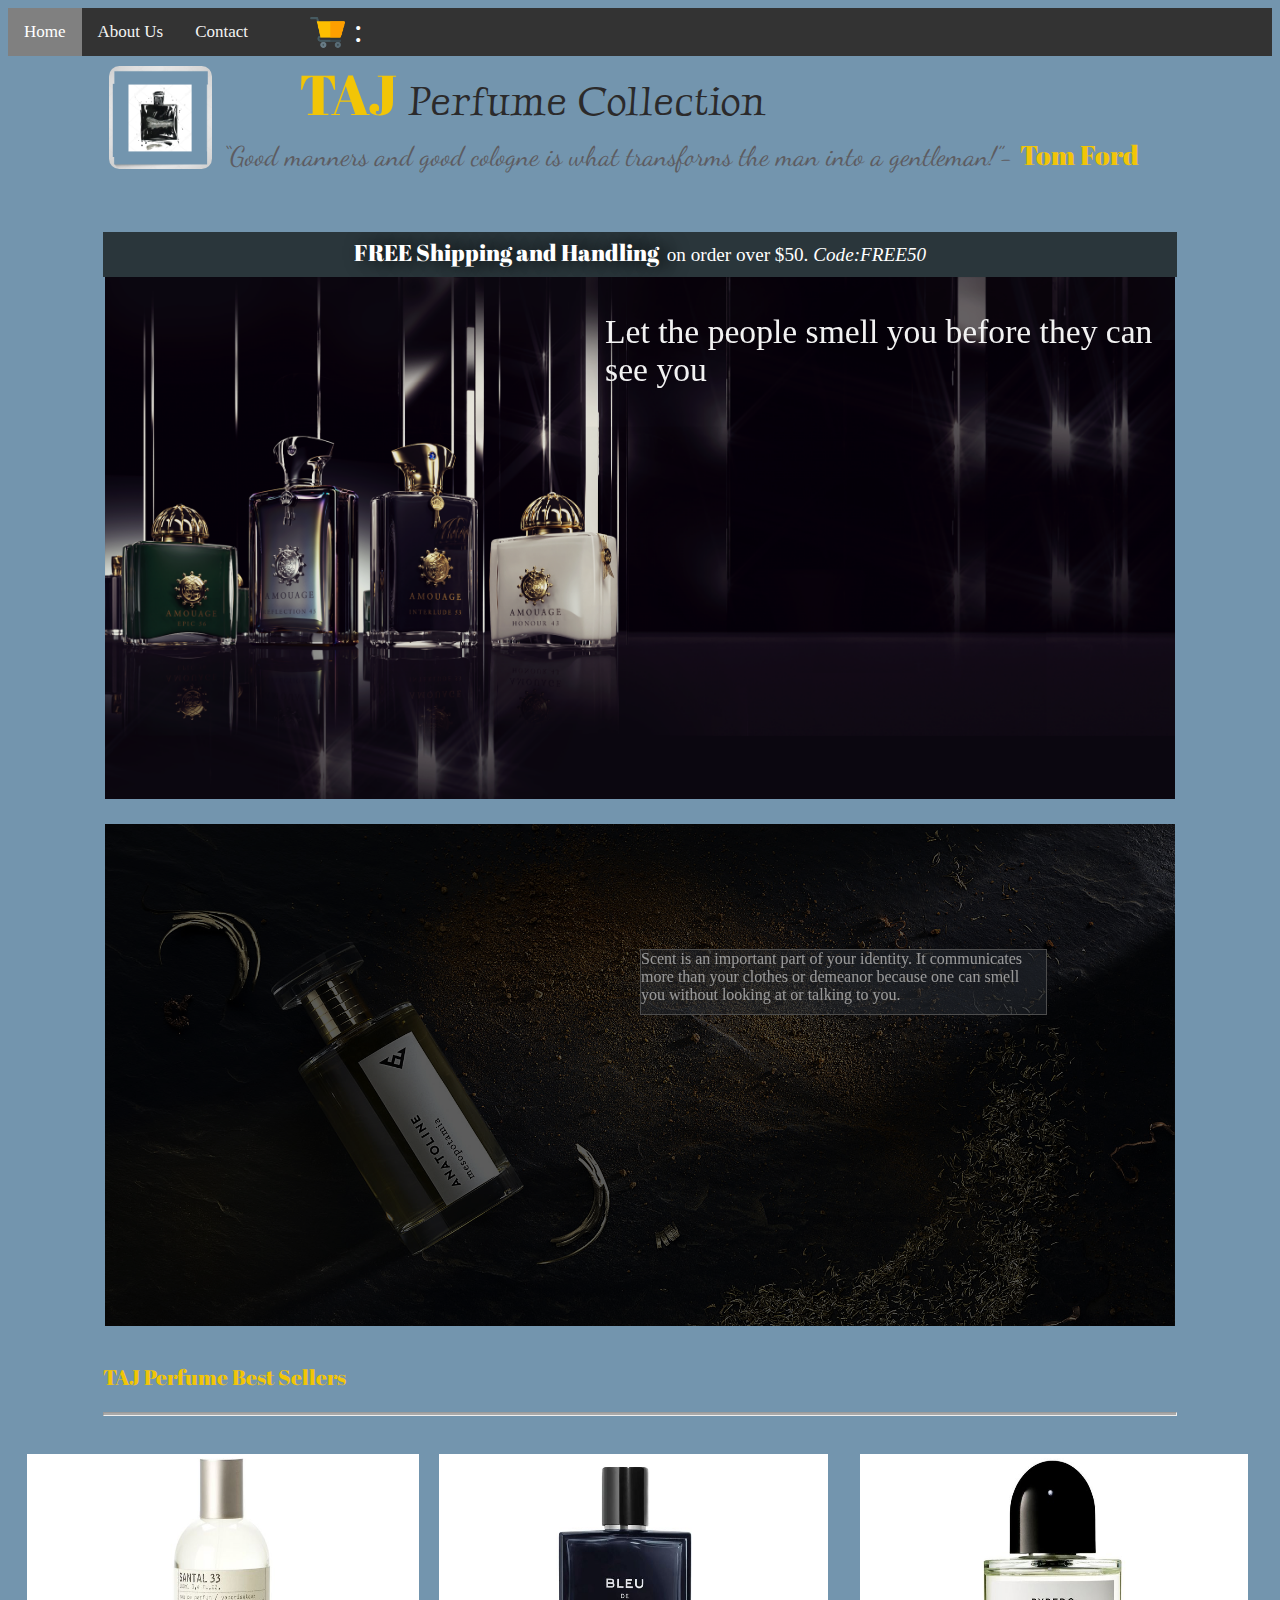
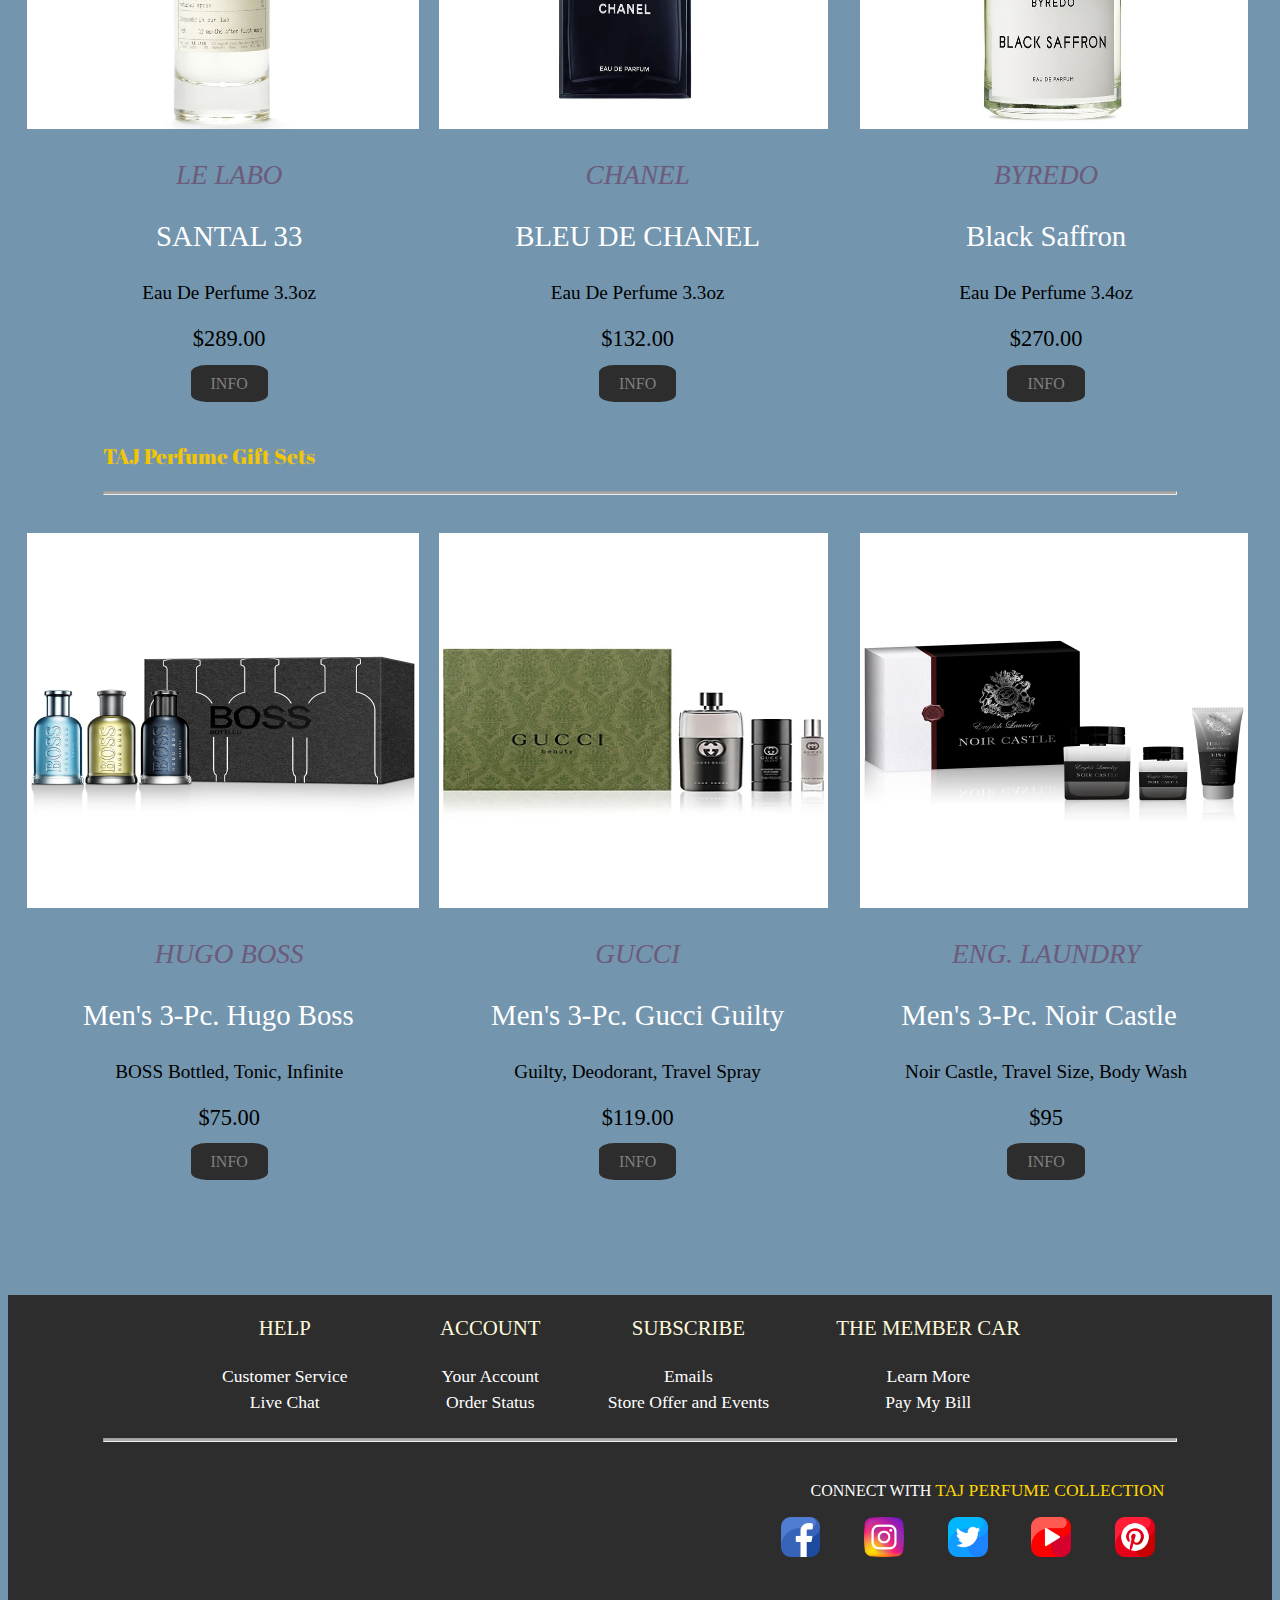
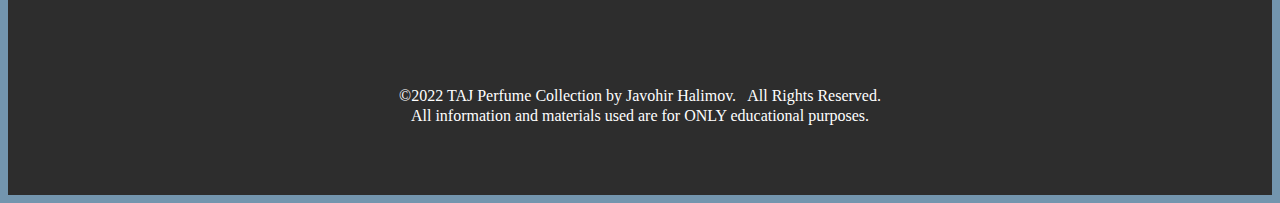
<file: index.html>
<!DOCTYPE html>
<html lang="en" dir="ltr">
  <head>
    <meta charset="utf-8">
    <title>Javohir Halimov - Sales Website</title>
    <meta name="viewport" content="width=device-width, initial-scale=1.0">
    <link rel="stylesheet" href="templates/project.css" type="text/css">
    <link rel="preconnect" href="https://fonts.googleapisß.com">
    <link rel="preconnect" href="https://fonts.gstatic.com" crossorigin>
    <link href="https://fonts.googleapis.com/css2?family=Abril+Fatface&family=Dancing+Script:wght@700&family=Luxurious+Roman&display=swap" rel="stylesheet">
    <link rel="stylesheet" href="https://cdnjs.cloudflare.com/ajax/libs/font-awesome/4.7.0/css/font-awesome.min.css">

  </head>
  <body>
    <div class="topNav" id="myTopnav">
      <a href="index.html" class="active">Home</a>
      <a href="templates/about.html">About Us</a>
      <a href="templates/contact.html">Contact</a>
      <a href="templates/checkout.html" class="shoppingLink"><img src="images/bag.png" alt="" class="shoppingCartImg"><span class="numItem" id="numItemID"> :</span></a>
      <a href="javascript:void(0);" class="icon" onclick="myFunction()">
        <i class="fa fa-bars"></i>
      </a>
    </div>

    <container class="headerAnimation">
      <img src="images/storeLabel.png" alt="Store Label" class="storeLabelImg">
      <p class="storeName"><span class="tajStyle">TAJ</span> Perfume Collection</p>
      <p class="quote">“Good manners and good cologne is what transforms the man into a gentleman!”- <span class="quoteSource">Tom Ford</span></p>
    </container>

    <div class="slideshow">
      <div class="slide-wrapper">
          <div class="slide"><span class="freeShippingFont">FREE Shipping and Handling &nbsp;</span>on order over $50. <span class="code"> Code:FREE50</span></div>
          <div class="slide"><span class="offPrice">$20</span> OFF $125 order and <span class="offPrice">$50</span> OFF $200 order. <span class="code">Code: BONUS</span></div>
          <div class="slide"><span class="promotionBigFont"> $69.99 INTO THE WINTER COLLECTION </span> <span class="code"> Code:STARRYNIGHT</span></div>
      </div>
    </div>

    <section class="containerImg">
      <div class="mainImg1">
        <img src="images/mainImg1.jpeg" alt="collection of Perfume" class="mainImg1">
        <div class="imgText1">
          Let the people smell you before they can see you
        </div>
      </div>

        <div class="mainImg2">
          <img src="images/mainImg2.jpeg" alt="collection of Perfume" class="mainImg2">
          <div class="imgText2">
            Scent is an important part of your identity. It communicates more than your clothes or demeanor because one can smell you without looking at or talking to you.
          </div>
        </div>
        </section>

      <p class="smallTitel">TAJ Perfume Best Sellers</p>
      <hr>

      <container class="collectionPerfume">
        <div class="perfume1">
          <img src="images/santal33.jpeg" alt="Image of a Santal 33" class="santalImg">
          <p class="compName">LE LABO</p>
          <p class="frangranceName">SANTAL 33</p>
          <p class="frangranceType">Eau De Perfume 3.3oz</p>
          <p class="frangrancePrice">$289.00</p>
          <a href="#openModal1" class="link" >INFO</a>
        </div>
        <div class="perfume2">
          <img src="images/chanel.jpeg" alt="Image of a Chanel Bleu " class="chanelImg">
          <p class="compName">CHANEL</p>
          <p class="frangranceName">BLEU DE CHANEL</p>
          <p class="frangranceType">Eau De Perfume 3.3oz</p>
          <p class="frangrancePrice">$132.00</p>
          <a href="#openModal2" class="link" >INFO</a>

        </div>
        <div class="perfume3">
          <img src="images/byredo.jpeg" alt="Image of a Byredo" class="byredoImg">
          <p class="compName">BYREDO </p>
          <p class="frangranceName">Black Saffron</p>
          <p class="frangranceType">Eau De Perfume 3.4oz</p>
          <p class="frangrancePrice">$270.00</p>
          <a href="#openModal3" class="link" >INFO</a>
        </div>
      </container>


      <p class="smallTitel">TAJ Perfume Gift Sets</p>
      <hr>

      <container class="collectionPerfume">

        <div class="perfume4">
          <img src="images/giftSet1.jpeg" alt="Image of a Gift Set" class="giftSetImg1">
          <p class="compName">HUGO BOSS</p>
          <p class="frangranceName">Men's 3-Pc. Hugo Boss &nbsp;&nbsp; </p>
          <p class="frangranceType">BOSS Bottled, Tonic, Infinite</p>
          <p class="frangrancePrice">$75.00</p>
          <a href="#openModal4" class="link">INFO</a>
        </div>

        <div class="perfume5">
          <img src="images/giftSet2.jpeg" alt="Image of a giftSet2" class="giftSetImg2">
          <p class="compName">GUCCI</p>
          <p class="frangranceName">Men's 3-Pc. Gucci Guilty</p>
          <p class="frangranceType">Guilty, Deodorant, Travel Spray</p>
          <p class="frangrancePrice">$119.00</p>
          <a href="#openModal5" class="link">INFO</a>
        </div>

        <div class="perfume6">
          <img src="images/giftSet3.jpeg" alt="Image of a giftSet3" class="giftSetImg3">
          <p class="compName">ENG. LAUNDRY</p>
          <p class="frangranceName">Men's 3-Pc. Noir Castle &nbsp;</p>
          <p class="frangranceType">Noir Castle, Travel Size, Body Wash</p>
          <p class="frangrancePrice">$95</p>
          <a href="#openModal6" class="link">INFO</a>
        </div>
      </container>

<form class="" action="templates/checkout.html" method="get">

      <div class="modalWindow" id="openModal1">

          <section class="content">
            <a href="#" class="close">&#10005;</a>

            <div class="addedShopping">
              <p>ADDED TO YOUR SHOPPING CART!</p>
              <hr class="hrInsideModal">

            </div>
            <section class="info">
                <img src="images/santal33.jpeg" alt="Perfume Santal 33" class="santalModal">
                <div class="p"><p class="compNameModal">Le Labo</p><br><i>SANTAL 33</i>
                <hr>
                A unisex fragrance that captures a defining image of the spirit of the American West and personal freedom.
                  <hr>
                  <span>$329.99</span> <b> Now $289.00</b>
                  </div>
            </section>
            <section class="details">
              <p class="detailsInfo"><span class="fragranceStory">Fragrance story:</span> The man, firelight in his face, leaning on the worn leather saddle, alone with the desert wind—an icon so powerful that every man wanted to be him and every woman wanted to have him.</p>
              <hr>
              <input type="submit" class="add" value="Add to Bag" onclick="item1();">
            </section>
          </section>
      </div>




      <div class="modalWindow" id="openModal2">

          <section class="content">
            <a href="#" class="close">&#10005;</a>

            <div class="addedShopping">
              <p>ADDED TO YOUR SHOPPING CART!</p>
              <hr class="hrInsideModal">

            </div>
            <section class="info">
                <img src="images/chanel.jpeg" alt="Perfume Bleu De Chanel" class="chanelModal">
                <div class="p"><p class="compNameModal">Chanel</p><br><i>BLEU DE CHANEL</i>
                <hr>
                An unexpected and undeniably bold fragrance that is fresh, clean and profoundly sensual.
                   <hr>
                  <span>$150.00</span> <b> Now $132.00</b>
                  </div>
            </section>
            <section class="details">
              <p class="detailsInfo"><span class="fragranceStory">Fragrance story:</span> This woody and aromatic fragrance reveals the spirit of a man who chooses his own destiny with independence and determination—a man who defies convention.</p>
              <hr>
              <input type="submit" class="add" value="Add to Bag" onclick="item2();">
            </section>
          </section>
      </div>



      <div class="modalWindow" id="openModal3">

          <section class="content">
            <a href="#" class="close">&#10005;</a>

            <div class="addedShopping">
              <p>ADDED TO YOUR SHOPPING CART!</p>
              <hr class="hrInsideModal">

            </div>
            <section class="info">
                <img src="images/byredo.jpeg" alt="Perfume Byredo" class="byredoModal">
                <div class="p"><p class="compNameModal">Byredo</p><br><i>BLACK SAFFRON</i>
                <hr>
 An oriental composition that opens with the bright note of Asian pomelo and crisp juniper berries, mellowed into a golden silage by kashmiri saffron.                   <hr>
                  <span>$290.00</span> <b> Now $270.00</b>
                  </div>
            </section>
            <section class="details">
              <p class="detailsInfo"><span class="fragranceStory">Fragrance story:</span>  At its heart lies black violet fused with a leather accord, the dark, dry composition born aloft by the delicate transparency of cristal rose. At the base, blonde woods add radiant warmth and harmony, punctuated by staccatoed flashes of luscious raspberry.</p>
              <hr>
              <input type="submit" class="add" value="Add to Bag" onclick="item3();">
                       </section>
          </section>
      </div>


      <div class="modalWindow" id="openModal4">

          <section class="content">
            <a href="#" class="close">&#10005;</a>

            <div class="addedShopping">
              <p>ADDED TO YOUR SHOPPING CART!</p>
              <hr class="hrInsideModal">

            </div>
            <section class="info">
                <img src="images/giftSet1.jpeg" alt="Image of a Gift Set 1" class="giftSetImg1Modal">
                <div class="p"><p class="compNameModal">Hugo Boss</p><br><i> BOSS BOTTLED </i>
                <hr>
The Man of Today navigates various roles in his life, whether pursuing success or seeking balance and authenticity.
                <hr>
                  <span>$148.00</span> <b> Now $75.00</b>
                  </div>
            </section>
            <section class="details">
              <p class="detailsInfo"><span class="fragranceStory">Fragrance story:</span>  A fresh masculine twist on the classic fragrance, new Boss Bottled Tonic is the distillation of the fresh moment of clarity the man of today needs to regain composure, sharpen, reflect and go again.</p>
              <hr>
              <input type="submit" class="add" value="Add to Bag" onclick="item4();">
            </section>
          </section>
      </div>




      <div class="modalWindow" id="openModal5">

          <section class="content">
            <a href="#" class="close">&#10005;</a>

            <div class="addedShopping">
              <p>ADDED TO YOUR SHOPPING CART!</p>
              <hr class="hrInsideModal">

            </div>
            <section class="info">
                <img src="images/giftSet2.2.jpeg" alt="Image of a Gift Set" class="giftSetImg2Modal">
                <div class="p"><p class="compNameModal">Gucci</p><br><i>GUILTY EDT</i>
                <hr>
A modern declaration of self-expression and sensuality, the Gucci Guilty universe revels in the notion of men and women who are truly liberated.
                <hr>
                  <span>$155.00</span> <b> Now $119.00</b>
                  </div>
            </section>
            <section class="details">
              <p class="detailsInfo"><span class="fragranceStory">Fragrance story:</span>  An aromatic fougère scent, Gucci Guilty Eau de Toilette for men is an unexpected masculine creation, with its pink pepper top notes mixed with invigorating Italian lemon.</p>
              <hr>
              <input type="submit" class="add" value="Add to Bag" onclick="item5();">
            </section>
          </section>
      </div>


      <div class="modalWindow" id="openModal6">

          <section class="content">
            <a href="#" class="close">&#10005;</a>

            <div class="addedShopping">
              <p>ADDED TO YOUR SHOPPING CART!</p>
              <hr class="hrInsideModal">

            </div>
            <section class="info">
                <img src="images/giftSet3.jpeg" alt="Image of a Gift Set 3" class="giftSetImg3Modal">
                <div class="p"><p class="compNameModal">English Laundry</p><br><i>NOIR CASTLE</i>
                <hr>
Noir Castle is a new dark and mysterious fragrance that is captivating in not just sight but scent.
                <hr>
                  <span>$146.00</span> <b> Now $95.00</b>
                  </div>
            </section>
            <section class="details">
              <p class="detailsInfo"><span class="fragranceStory">Fragrance story:</span>  The darkness of night is blended masterfully with the essence of royalty in Noir Castle. Noir Castle features notes of green apple, geranium and sandalwood.</p>
              <hr>
              <input type="submit" class="add" value="Add to Bag" onclick="item6();">
            </section>
          </section>
      </div>

      </form>

      <container>
        <div class="externalLinkContaner">
          <div class="linkSection1">
            <p class="linkSectionName">HELP</p>
            <a href="templates/contact.html" class="externalLink">Customer Service</a>
            <a href="templates/comingSoon.html" class="externalLink">Live Chat</a>
          </div>
          <div class="linkSection">
            <p class="linkSectionName">ACCOUNT</p>
            <a href="templates/comingSoon.html" class="externalLink">Your Account</a>
            <a href="templates/comingSoon.html" class="externalLink">Order Status</a>
          </div>
          <div class="linkSection">
            <p class="linkSectionName">SUBSCRIBE</p>
            <a href="templates/comingSoon.html" class="externalLink">Emails</a>
            <a href="templates/comingSoon.html" class="externalLink">Store Offer and Events</a>
          </div>
          <div class="linkSection">
            <p class="linkSectionName">THE MEMBER CAR</p>
            <a href="templates/comingSoon.html" class="externalLink">Learn More</a>
            <a href="templates/comingSoon.html" class="externalLink">Pay My Bill</a>
          </div>
          <hr>
          <div class="socialMediaSection">
            <p class="socialMediaParag">CONNECT WITH <span class="socialMediaCompName">TAJ PERFUME COLLECTION</span></p>
            <a href="https://www.facebook.com/" target="_blank"><img src="images/facebook.png" alt="Icon of Facebook" class="socialMediaIcon"></a>
            <a href="https://www.instagram.com/?hl=en" target="_blank"><img src="images/instagram.png" alt=" Icon of Instagram" class="socialMediaIcon"></a>
            <a href="https://twitter.com/?lang=en" target="_blank"><img src="images/twitter.png" alt="Icon of Twitter" class="socialMediaIcon"></a>
            <a href="https://www.youtube.com/" target="_blank"><img src="images/youtube.png" alt="Icon of youtube" class="socialMediaIcon"></a>
            <a href="https://www.pinterest.com/" target="_blank"><img src="images/pinterest.png" alt="Icon of Pinterest" class="socialMediaIcon"></a>
          </div>

          <p class="copyRight">&#169;2022 TAJ Perfume Collection by Javohir Halimov. &nbsp; All Rights Reserved.</p>
          <p class="copyRight2">All information and materials used are for ONLY educational purposes.</p>
        </div>

        <footer class="toTop">
          <a href="#">&#9757; To Top</a>
        </footer>
      </container>

      <script src="templates/functions.js" charset="utf-8" type="text/javascript"></script>

      <script>

  // var btn1 = document.querySelectorAll('a.add');
  // var infoButton = document.querySelectorAll('container.link')
  // buttonLength = btn1.length;
  // for(let i=0; i<buttonLength; i++){
  //   btn1[i].addEventListener('click', function(){
  //   alert("Item was added to cart!") 
    // let disLink = document.querySelector('.link');
    // disLink.innerHTML = localStorage.getItem('btn_Name');
    // let disCount = document.querySelector('.numItem');
    // disCount.innerHTML += localStorage.getItem('countNum');
 

      </script>
  </body>
</html>
</file>
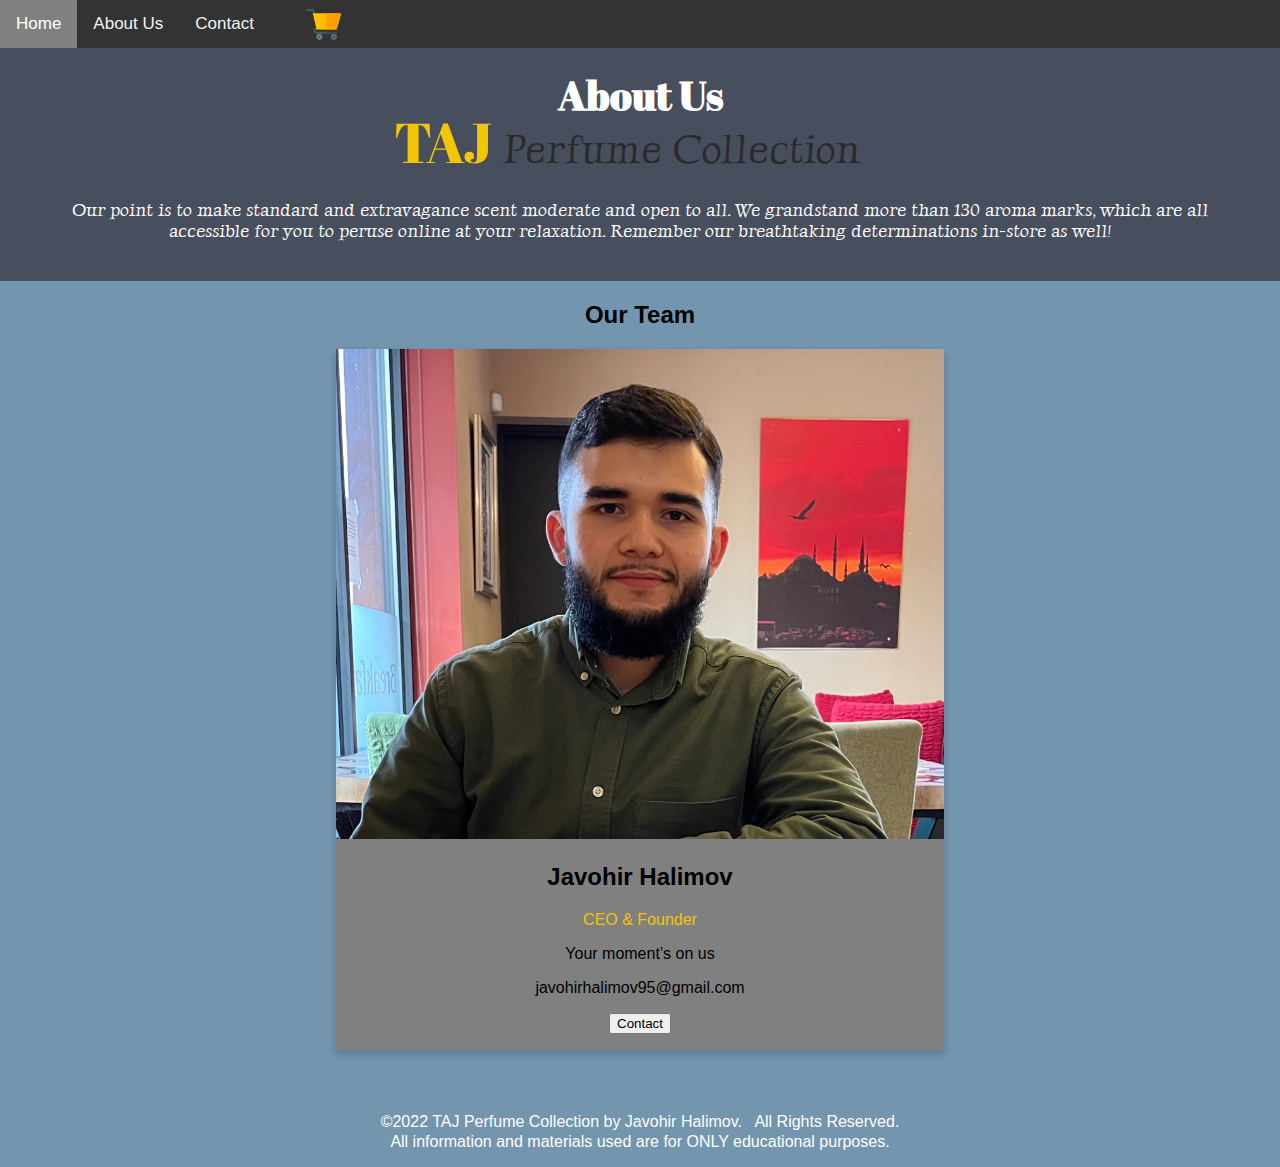
<file: templates/about.html>
<!DOCTYPE html>
<html>
<head>
<meta name="viewport" content="width=device-width, initial-scale=1">
<link rel="stylesheet" href="project.css" type="text/css">

<style>
body {
  font-family: Arial, Helvetica, sans-serif;
  margin: 0;
}

html {
  box-sizing: border-box;
}

*, *:before, *:after {
  box-sizing: inherit;
}

.column {
  width: 33.3%;
  margin-bottom: 16px;
  padding: 0 8px;
  text-align: center;

}

.card {
  box-shadow: 0 4px 8px 0 rgba(0, 0, 0, 0.2);
  margin: 8px;
  text-align: center;
  background-color: grey;

}

.about-section {
  padding: 50px;
  text-align: center;
  background-color: #474e5d;
  color: white;
}

.container {
  padding: 0 16px;
}

.container::after, .row::after {
  content: "";
  clear: both;
  display: table;
}

.title {
  color: #f2c506;
}

.button {
  border: none;
  outline: 0;
  display: inline-block;
  padding: 8px;
  color: white;
  background-color: #000;
  text-align: center;
  cursor: pointer;
  width: 100%;
}

.button:hover {
  background-color: #555;
}

.about{
margin-top: -30px;
font-size: 2.5em;
font-family: 'Abril Fatface', cursive;
}

.storeName{
  margin-left: -25px;
  text-align: center;
  margin-top: -45px;
}
.motivation{
  font-family: 'Luxurious Roman', cursive;
font-size: 1.1em;
margin-top: 20px;
margin-bottom: -10px;
}

@keyframes storeNameAnimation {
  from{transform: translateX(-350px);}
  to{transform: translatex(300px);}
}

@media screen and (max-width: 650px) {
  .column {
    width: 100%;
    display: block;
  }
}
@media screen and (min-width: 651px) {
  .column {
    width: 50%;
    display: block;
    margin-left: 25%;
  }
}
</style>
<link rel="stylesheet" href="https://cdnjs.cloudflare.com/ajax/libs/font-awesome/4.7.0/css/font-awesome.min.css">
<link href="https://fonts.googleapis.com/css2?family=Abril+Fatface&family=Dancing+Script:wght@700&family=Luxurious+Roman&display=swap" rel="stylesheet">

<title>About Us</title>
</head>
<body>
  <div class="topNav" id="myTopnav">
    <a href="../index.html" class="active">Home</a>
    <a href="about.html">About Us</a>
    <a href="contact.html">Contact</a>
    <a href="checkout.html" class="shoppingLink"><img src="../images/bag.png" alt="" class="shoppingCartImg"><span class="numItem">  </span></a>
    <a href="javascript:void(0);" class="icon" onclick="myFunction()">
      <i class="fa fa-bars"></i>
    </a>
  </div>

<div class="about-section">
  <h1 class="about">About Us</h1>
  <p class="storeName"><span class="tajStyle">TAJ</span> Perfume Collection</p>
  <p class="motivation">Our point is to make standard and extravagance scent moderate and open to all. We grandstand more than 130 aroma marks, which are all accessible for you to peruse online at your relaxation. Remember our breathtaking determinations in-store as well!</p>
</div>

<h2 style="text-align:center">Our Team</h2>
  <div class="column">
    <div class="card">
      <img src="../images/profile.jpg" alt="Javohir" style="width:100%">
      <div class="container">
        <h2>Javohir Halimov</h2>
        <p class="title">CEO & Founder</p>
        <p>Your moment’s on us</p>
        <p>javohirhalimov95@gmail.com</p>
         <form action="mailto:javohirhalimov95@gmail.com" method="post" enctype="text/plain">
         <p><input type="submit" name="" value="Contact"></input></p>
        </form>
      </div>
    </div>

<div class="copyRightDiv">
  <p class="copyRight">&#169;2022 TAJ Perfume Collection by Javohir Halimov. &nbsp; All Rights Reserved.</p>
  <p class="copyRight2">All information and materials used are for ONLY educational purposes.</p>
</div>
</body>
</html>
</file>
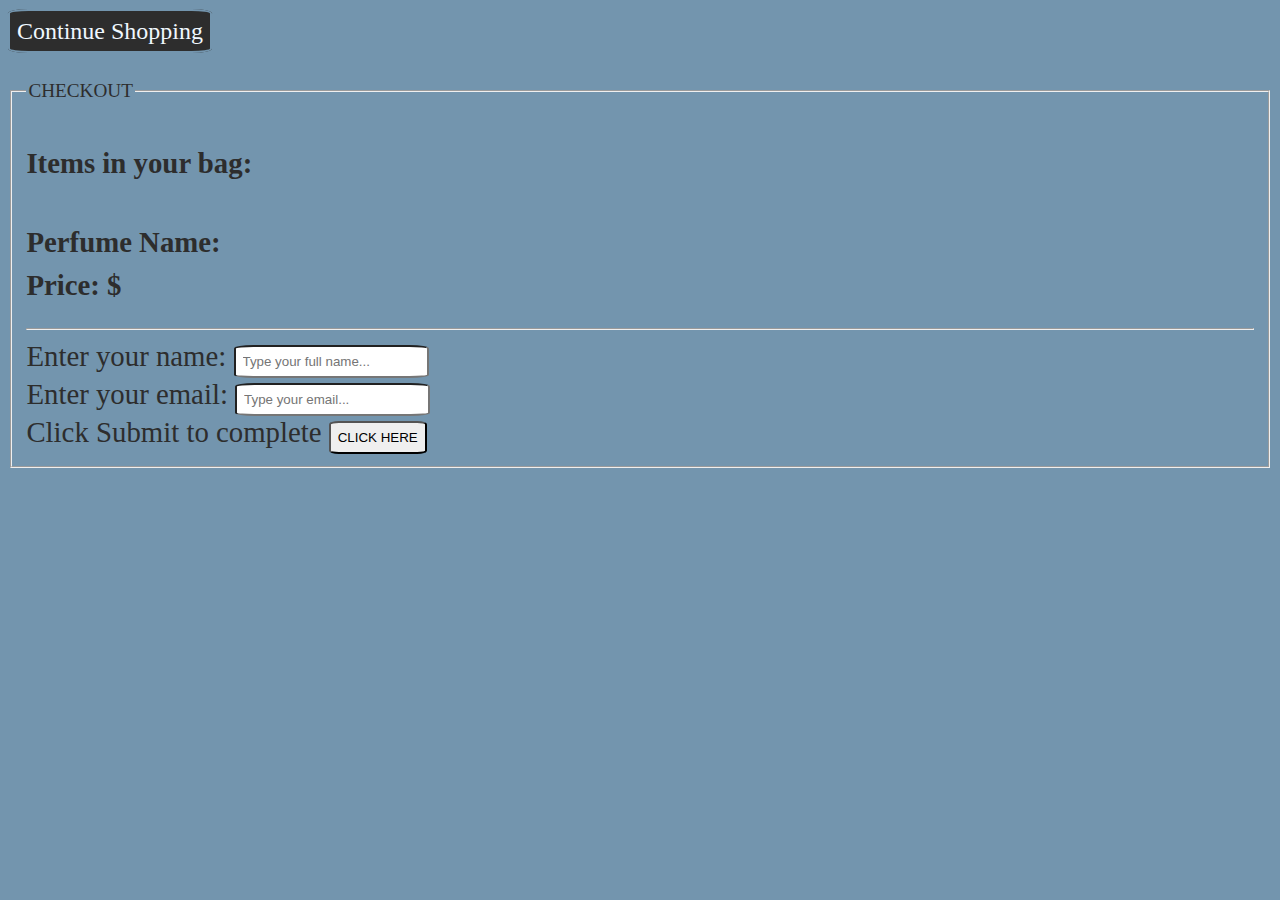
<file: templates/checkout.html>
<!DOCTYPE html>
<html lang="en" dir="ltr">
  <head>
    <meta charset="utf-8">
    <title>Checkout Page</title>
    <style media="screen">
      body{
        background-color: #7395AE;
        color:#2d2d2d;
      }
      h4,h2{
        color: #2d2d2d;
        font-size: 1.5em;
      }

      fieldset{
        font-size:1.2em;
        margin-top: 45px;;
      }
      span{
        color: white;
        font-size: 1.3em;
        font-style: italic;
      }

      label{
        font-size: 1.5em;
        font-style: cursive;
        position: relative;
      }
      label:nth-child(1){
        margin-bottom: 15px;
      }

      .backHome{
        text-decoration: none;
        border: #7395AE 2px solid;
        background-color: #2d2d2d;
        color: aliceblue;
        font-size: 1.5em;
        padding: 7px;
        position: relative;
        top: 10px;
        border-radius: 10%;
      }

      input{
        padding: 7px; 
        border-radius: 10%;       
      }

    </style>
  </head>
  <body>
    <a href="../index.html" class="backHome">Continue Shopping</a>
    <form class="" action="{{url_for('thankyou')}}" method="post">


    <fieldset>
      <legend>CHECKOUT</legend>
      <h4>Items in your bag: </h4>
      <h2>Perfume Name: <span id='displayInfo'> </span>
      <br>
       Price: $<span id="displayPrice"> </span></h2>

      <hr>
      <label for="name">Enter your name: <input type="text" name="userName" id="n" placeholder="Type your full name..."></label><br>
      <label for="email">Enter your email: <input type="email" name="email" value="" placeholder="Type your email..."></label>
      <br>
      <label for="">Click Submit to complete  <input type="submit" name="" value="CLICK HERE" onclick="passvalue();"></label>

      <script type="text/javascript">
        let disName = document.querySelector('#displayInfo');
        disName.innerHTML = localStorage.getItem('product_Name')
        let disPrice = document.querySelector('#displayPrice');
        disPrice.innerHTML = localStorage.getItem('product_Price')

          function passvalue(){
            let fullN = document.querySelector('#name').value;
            localStorage.setItem('full_name',fullN);
            let fullE = document.querySelector('#email').value;
            localStorage.setItem('full_email',fullE);
            return false;
          }
      </script>
    </fieldset>
  </form>

  </body>
</html>
</file>
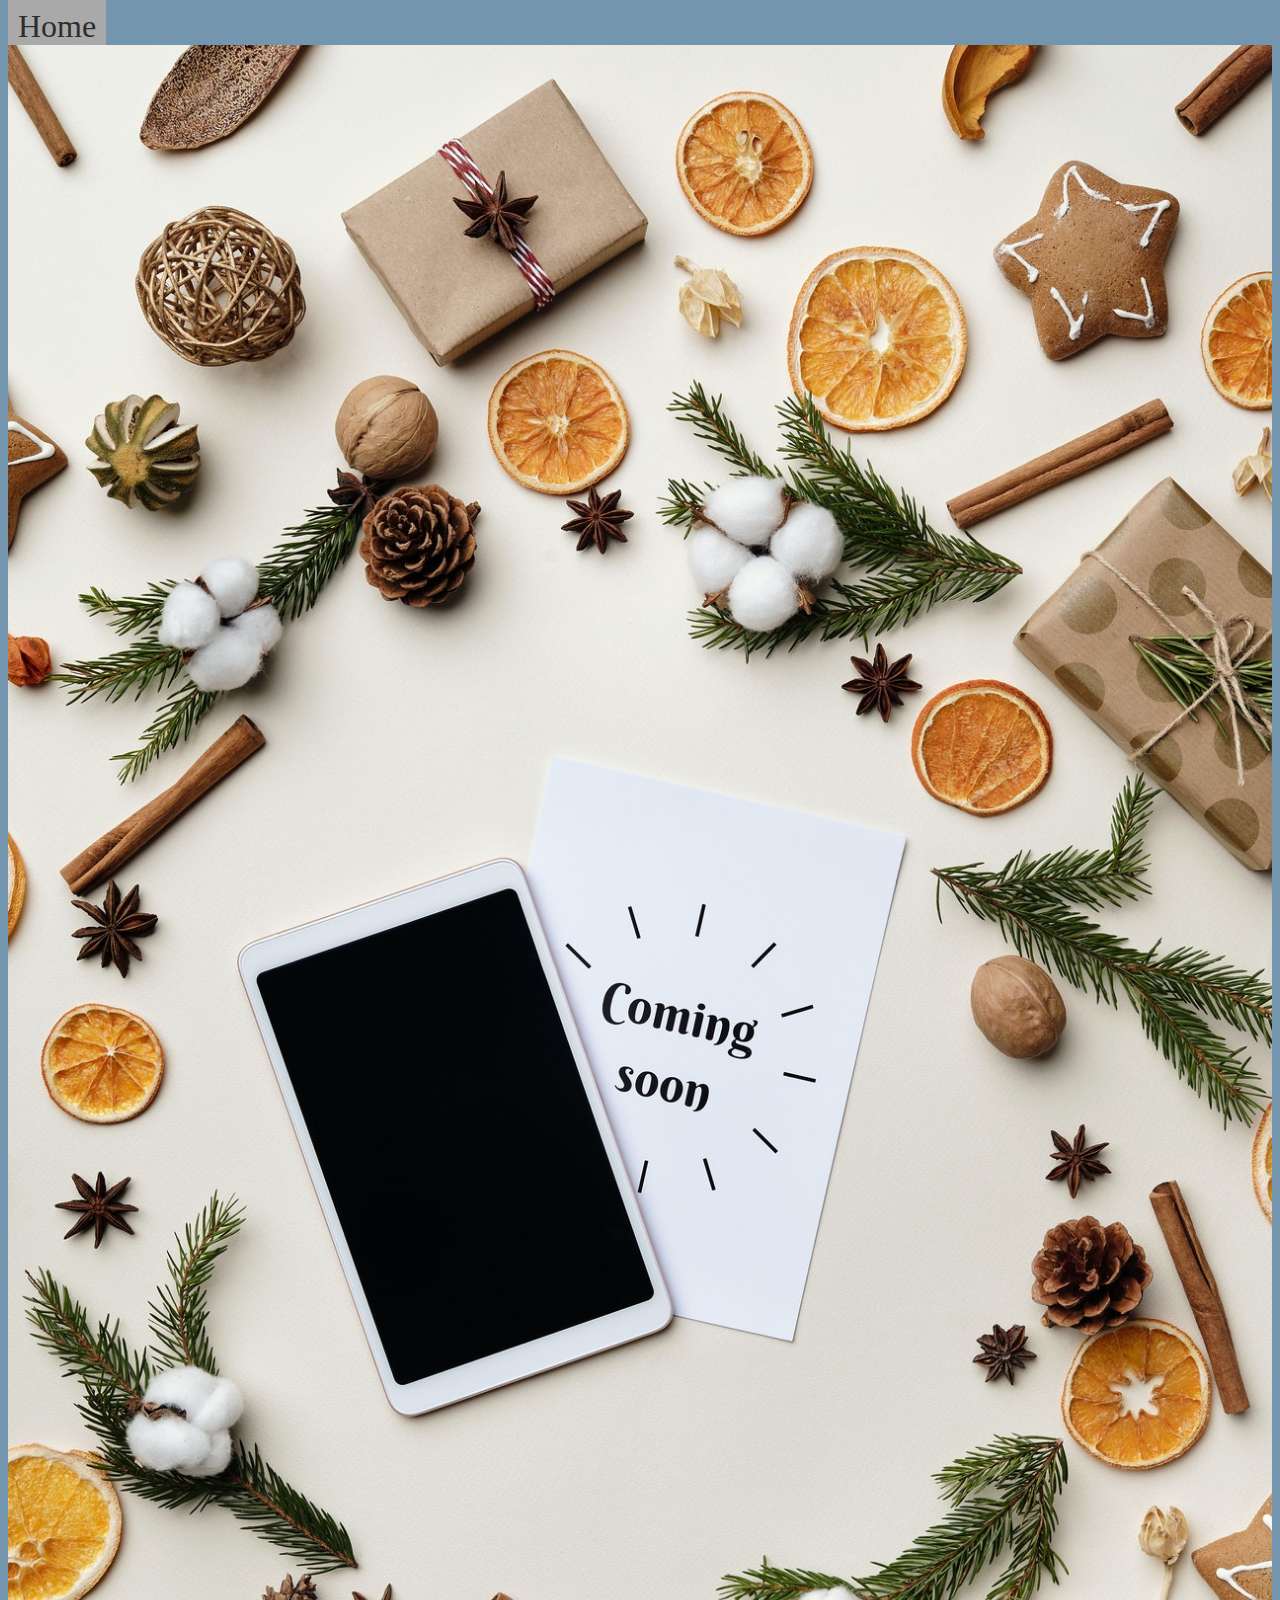
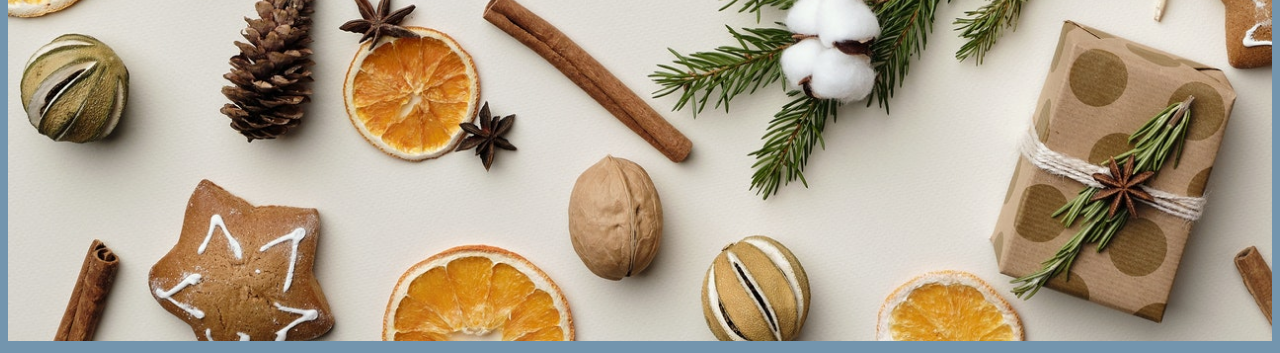
<file: templates/comingSoon.html>
<!DOCTYPE html>
<html lang="en" dir="ltr">
  <head>
    <meta charset="utf-8">
    <title>Coming Soon</title>
    <meta name="viewport" content="width=device-width, initial-scale=1.0">
    <link rel="stylesheet" href="comingSoon.css" type="text/css">
  </head>
  <body>
    <a href="index.html">Home</a>
    <img src="../images/comingSoon.jpg" alt="Image of Coming soon website" class="comingSoon">
  </body>
</html>
</file>
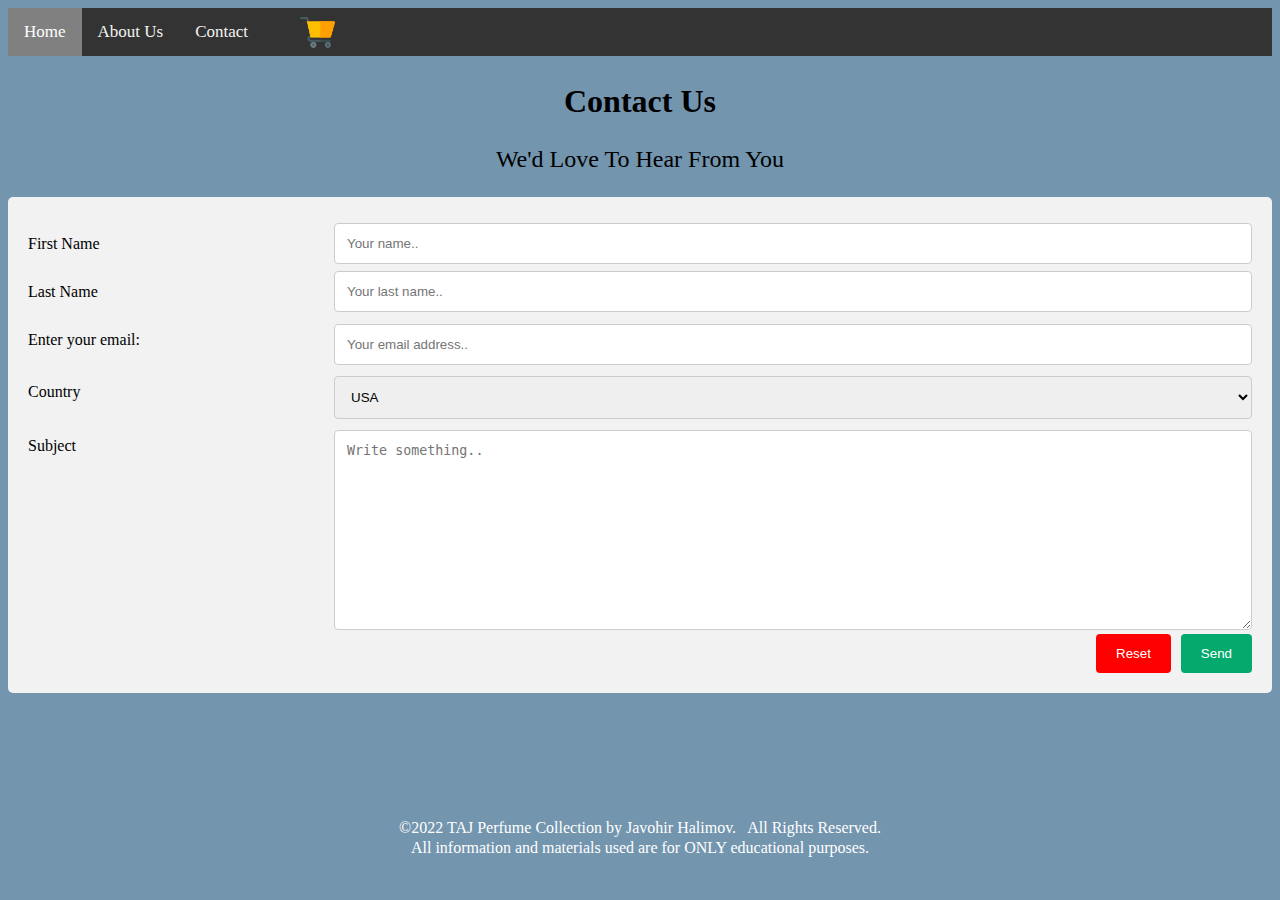
<file: templates/contact.html>
<!DOCTYPE html>
<html>
<head>
<meta name="viewport" content="width=device-width, initial-scale=1">

<style>
* {
  box-sizing: border-box;
}

  body{
    background-color: #7395AE;
  }

input[type=text], select, textarea {
  width: 100%;
  padding: 12px;
  border: 1px solid #ccc;
  border-radius: 4px;
  resize: vertical;
}
input[type=email], select, textarea {
  width: 100%;
  padding: 12px;
  border: 1px solid #ccc;
  border-radius: 4px;
  resize: vertical;
  margin-top: 5px;
}

label {
  padding: 12px 12px 12px 0;
  display: inline-block;
}

input[type=submit] {
  background-color: #04AA6D;
  color: white;
  padding: 12px 20px;
  border: none;
  border-radius: 4px;
  cursor: pointer;
  float: right;
}

input[type=submit]:hover {
  background-color: #45a049;
}

input[type=reset] {
  margin-right: 10px;
  background-color: red;
  color: white;
  padding: 12px 20px;
  border: none;
  border-radius: 4px;
  cursor: pointer;
  float: right;
}

input[type=reset]:hover {
  background-color: black;
}

.container {
  border-radius: 5px;
  background-color: #f2f2f2;
  padding: 20px;
}

.col-25 {
  float: left;
  width: 25%;
  margin-top: 6px;
}

.col-75 {
  float: left;
  width: 75%;
  margin-top: 6px;
}

/* Clear floats after the columns */
.row:after {
  content: "";
  display: table;
  clear: both;
}
.smallP{
  text-align: center;
  font-size: 1.5em;
}
.bigP{
  text-align: center;
  font-size: 2em;
}

/* Responsive layout - when the screen is less than 600px wide, make the two columns stack on top of each other instead of next to each other */
@media screen and (max-width: 600px) {
  .col-25, .col-75, input[type=submit] {
    width: 100%;
    margin-top: 0;
  }
 input[type=reset] {
    width: 100%;
    margin-top: 5px;
    margin-right: 0px;
  }
}

</style>
<link rel="stylesheet" href="project.css" type="text/css">
<link rel="stylesheet" href="https://cdnjs.cloudflare.com/ajax/libs/font-awesome/4.7.0/css/font-awesome.min.css">

</head>
<body>
  <div class="topNav" id="myTopnav">
    <a href="../index.html" class="active">Home</a>
    <a href="about.html">About Us</a>
    <a href="contact.html">Contact</a>
    <a href="checkout.html" class="shoppingLink"><img src="../images/bag.png" alt="" class="shoppingCartImg"><span class="numItem">  </span></a>
    <a href="javascript:void(0);" class="icon" onclick="myFunction()">
      <i class="fa fa-bars"></i>
    </a>
  </div>

<h2 class="bigP">Contact Us</h2>
<p class="smallP">We'd Love To Hear From You</p>

<div class="container">
  <form action="mailto:javohirhalimov95@gmail.com" method="post" enctype="text/plain">
    <div class="row">
      <div class="col-25">
        <label for="fname">First Name</label>
      </div>
      <div class="col-75">
        <input type="text" id="fname" name="firstname" placeholder="Your name..">
      </div>
    </div>
    <div class="row">
      <div class="col-25">
        <label for="lname">Last Name</label><br>
      </div>
      <div class="col-75">
        <input type="text" id="lname" name="lastname" placeholder="Your last name..">
      </div>
    </div>

    <div class="row">
      <div class="col-25">
        <label for="email">Enter your email:</label>
      </div>
      <div class="col-75">
        <input type="email" id="email" name="email" placeholder="Your email address..">
      </div>
    </div>
    <div class="row">
      <div class="col-25">
        <label for="country">Country</label>
      </div>
      <div class="col-75">
        <select id="country" name="country">
          <option value="usa">USA</option>
          <option value="australia">Australia</option>
          <option value="canada">Canada</option>
          <option value="other">Other</option>

        </select>
      </div>
    </div>
    <div class="row">
      <div class="col-25">
        <label for="subject">Subject</label>
      </div>
      <div class="col-75">
        <textarea id="subject" name="subject" placeholder="Write something.." style="height:200px"></textarea>
      </div>
    </div>
    <div class="row">
      <input type="submit" name="" value="Send">
      <input type="reset" value="Reset">
    </div>

  </form>
</div>

<script src="functions.js" charset="utf-8" type="text/javascript"></script>

<div class="copyRightDiv">
  <p class="copyRight">&#169;2022 TAJ Perfume Collection by Javohir Halimov. &nbsp; All Rights Reserved.</p>
  <p class="copyRight2">All information and materials used are for ONLY educational purposes.</p>
</div>
</body>
</html>
</file>
<file: templates/project.css>
*{box-sizing: border-box;}
body{
  background-color: var(--primaryColor);
}
html{scroll-behavior: smooth;}

:root{
  --primaryColor: #7395AE;
  --secondaryColor: darkgray;
}

.topNav a {
  float: left;
  display: block;
  color: #f2f2f2;
  text-align: center;
  padding: 14px 16px;
  text-decoration: none;
  font-size: 17px;
}
.shoppingLink{
  height: 10px;
}

.topNav a:hover{
  background-color: #ddd;
  color: black;
}

.topNav a.active{
  background-color: grey;
  color: white;
}

.topNav .icon{
  display: none;
}

.topNav {
  overflow: hidden;
  background-color: #333;
}

.shoppingCartImg{
  position: relative;
  left: 57%;
  height: 35px;
  top: -7px;
}

.numItem{
  position: relative;
  font-size: italic;
  top: -15px;
  font-size: 2em;
  color: white;
  left: 30px;
}

.headerAnimation{
  width:80%;
  height: 350px;
  margin-left: 8%;
  margin-right: auto;
  position: relative;
  margin-bottom: 0;
}

.storeLabelImg{
  width: 10%;
  height: auto;
  margin-left: 0%;
  border-radius: 10%;
  margin-bottom: 3%;
  position: absolute;
  margin-top: 1%;
  animation: zoomLabel 3s 1;

}

.storeName{
font-family: 'Luxurious Roman', cursive;
font-size: 2.5em;
  color: #2b2a2b;
display: inline-block;
 margin-left: 15%;
  margin-bottom: 0;
  margin-top: 0;
  animation: storeNameAnimation 3s 1;
}

.tajStyle, .quoteSource{
font-family: 'Abril Fatface', cursive;
color: #f2c506;
font-size: 1.4em;
}

.quote{
  display: inline-block;
  font-size: 1.7em;
  color: #5d5c61;
  font-family: 'Dancing Script', cursive;
  margin-left: 17%;
  margin-top: 5px;
  animation: quoteNameAnimation 3s 1;
}

.quoteSource{
font-size: 1em;
}

.slideshow{
  margin-top: 2.5%;
  width: 85%;
  height: 45px;
  margin-left: auto;
  margin-right: auto;
  overflow: hidden;
  text-align: center;
}
.slide-wrapper{
  width: 300%;
  height: 100%;
  animation: slideshow 10s infinite;
}
.slide{
  width: 33.33%;
  height: 100%;
  float: left;
  padding-top: 5px;
  text-align: center;

  /* animation: slideshow4 15s infinite; */
}

.slide:nth-child(1){
  color:#2d2d2d;
  background-color: #2a363b;
  font-size: 1.2em;
  color: white;
}

.slide:nth-child(2){
color:#ffffff;
background-color: olive;
}

.slide:nth-child(3){
padding-top: 12px;
color:#b1a296;
background-color: #5d5c61;
font-size: 1.2em;
}

.promotionBigFont{

}

.freeShippingFont{
  font-family: 'Abril Fatface', cursive;
  font-size: 1.2em;
  text-shadow: 10px 0px 19px black;
}

.code{
  font-style: italic;
  font-weight: 100;
}

.offPrice{
  font-weight: 900;
  color: white;
  font-size: 1.5em;
  text-shadow: 10px 0px 25px white;

}

.promotionBigFont{
  color: white;
  font-size: 1.1em;
  text-shadow: 10px 0px 25px white;
}

@keyframes slideshow {
  0%{margin-left: 0%;}
  30%{margin-left: 0%;}
    35%{margin-left: -100%;}
    65%{margin-left: -100%;}
      70%{margin-left: -200%;}
      95%{margin-left: -200%;}}


@keyframes zoomLabel {
  0%{transform: scale(0.2);}
    30%{transform: scale(0.7);}
      50%{transform: scale(1.1);}
        80%{ transform: scale(1.35);}
          100%{transform: scale(1);}
}


@keyframes storeNameAnimation {
  from{transform: translateY(0px);}
  to{transform: translateY(70px);}
}

@keyframes quoteNameAnimation {
  from{transform: translateY(0px);}
  to{transform: translateY(-75px);}
}

.containerImg{
  position: relative;
  width: 100%;
  margin-right: auto;
  margin-left: auto;
}

.mainImg1{
  width: 92%;
  position: relative;
  margin-left: auto;
  margin-right: auto;
  display: block;
  filter: brightness(95%);
}

.mainImg2{
  position: relative;
  margin-top: 2%;
  width: 92%;
  margin-left: auto;
  margin-right: auto;
  display: block;
  filter: blur(1px);
  filter: brightness(60%);
}

.imgText1{
  top: 7%;
  left: 47%;
  width: 50%;
  height: 22%;
  color: white;
  padding: -15px;
  position: absolute;
  font-family: cursive;
  font-size: 2.1em;
}


.imgText2{
  top: 25%;
  left: 50%;
  width: 35%;
  height: 13%;
  color: white;
  position: absolute;
  font-family: cursive;
  font-size: 1em;
  /* background-color: rgba(63, 70, 82,0); */
  border: 1px solid grey;
  background-color: rgba(63, 70, 82, 0.51);
}

.smallTitel{
  padding-left: 7.5%;
  font-family: 'Abril Fatface', cursive;
  color: #f2c506;
  font-size: 1.3em;
  margin-top: 3%;
}

hr{
  margin-top: 1%;
  width: 85%;
  padding-bottom: 2px;
  margin-bottom: 3%;
  background-color: var(--secondaryColor);

}


.collectionPerfume{
  width: 100%;
  margin-left: auto;
  margin-right: auto;
  position: relative;
  display: inline-block;
}

.santalImg{
width:100%;
height: 50%;
position: relative;
padding-right: 3%;
}

.chanelImg{
  width:100%;
  height: 50%;
  position: relative;
  padding-right: 3%;
  padding-left: 1%;
}

.byredoImg{
  width:100%;
  height: 50%;
  position: relative;
  padding-left: 4%;
}

.perfume1, .perfume2, .perfume3{
  text-align: center;
  width: 32%;
  height: 550px;
  margin-left: auto;
  margin-right: auto;
  display: inline-block;
}

.perfume1{
  margin-left: 1.5%;
}

.compName{
  text-align: center;
  color: #6c5b7b;
  font-size: 1.7em;
  font-style: oblique;
}

.frangranceName{
  text-align: center;
  color: white;
  font-size: 1.8em;
}

.frangranceType{
  text-align: center;
  font-size: 1.2em;
}

.frangrancePrice{
  text-align: center;
  font-size: 1.4em;
}

.link{
  background-color: #2d2d2d;
  color:grey;
  text-decoration: none;
  padding: 10px 20px;
  border-radius: 20%;
}

.link:hover{
  background-color: hsl(0, 0%, 90%);
  color: #2d2d2d;
  box-shadow: 2px 2px 5px 3px hsl(0, 0%, 90%);
}

.perfume4, .perfume5, .perfume6{
  text-align: center;
  width: 32%;
  height: 750px;
  margin-left: auto;
  margin-right: auto;
  display: inline-block;
  margin-top: 0%;
}

.perfume4{
  margin-left: 1.5%;
  margin-top: 0;
}


.giftSetImg1{
  width:100%;
  height: 50%;
  position: relative;
  padding-right: 3%;

}

.giftSetImg2{
  width:100%;
  height: 50%;
  position: relative;
  padding-right: 3%;
  padding-left: 1%;
}

.giftSetImg3{
  width:100%;
  height: 50%;
  position: relative;
  padding-left: 4%;
}


.modalWindow{
  top: 0px;
  bottom: 0px;
  left: 0px;
  right: 0px;
  position: fixed;
  background-color: rgba(150, 150, 150, 0.6);
  opacity: 0;
  pointer-events: none;
}

.modalWindow:target{
  opacity: 1;
  pointer-events: auto;
  transition: ease-in 1s;
}

.content{
  width: 680px;
  height: 570px;
  background-color: white;
  margin: auto;
  margin-top: 100px;
  position: relative;
}

.close{
  background-color: lightgray;
  padding: 10px;
  position: absolute;
  top: 0px;
  right: 0px;
  text-decoration: none;
  color: black;
  font-weight: 600;
}

.close:hover{
  background-color: var(--secondaryColor);
  color: white;
}

.info{
  width: 100%;
  height: 60%;
  position: absolute;
  top: 10%;
  overflow: hidden;

}

.byredoModal, .chanelModal, .santalModal{
  padding-top: 6%;
  width: 80%;
  padding-right: 12%;
  height: auto;
  position: absolute;
  left: -55px;
}

.p{
  position: absolute;
  width: 45%;
  top: 8%;
  right: 15px;
  height: 70%;
  font-size: 1em;
  font-family: monospace;
}

.p i{
  font-size: 1em;
  font-family: monospace;
  font-size: 2EM;
  font-weight: bolder;
}

.compNameModal{
  font-size: 2em;
  font-family: monospace;
  margin-bottom: 0;
}

.p span{
  text-decoration: line-through;
  font-size: 1.2em;
  padding-right: 5px;
}

.p b{
  color: red;
  font-size: 1.8em;
}

.p hr{
  width: 100%;
  margin-top: 20px;
}
.add{
  display: block;
  margin-top: 20px;
  margin-right: auto;
  margin-left: auto;
  width: 20%;
  margin-bottom: 10px;
  background-color: rgb(50,50,50);
  text-align: center;
  padding: 10px 0px;
  color: lightgray;
  text-decoration: none;
  font-weight: bold;
}

.add:hover{
  background-color: lightgray;
  color: rgb(50,50,50);
}


.addedShopping {
  margin-left: 5%;
  padding-top: 1%;
  width: 90%;
  font-size: 1em;

}
.addedShopping p{
  padding-left: 7.5%;
}

.addedShopping hr{
  background-color: var(--secondaryColor);
}

.fragranceStory{
  font-size: 1.35em;
  font-weight: bolder;
  color: #2d2d2d;
  padding-right: 5px;
}

.details{
  position: absolute;
  top: 71.5%;
  width: 100%;
  background-color: var(--secondaryColor);
}

.detailsInfo{
  font-size: 1em;
  width: 93%;
  padding-left: 8%
}

.details hr{
  background-color: white;
}

.giftSetImg2Modal, .giftSetImg1Modal, .giftSetImg3Modal{
  padding-top: 10%;
  width: 51%;
  padding-right: -10px;
  height: 260px;
  position: absolute;
  left: 0px;
}
.giftSetImg1Modal{
  padding-top: 1%;
  height: 340PX;
}

.giftSetImg3Modal{
  padding-top: 2%;
  height: 300px;
}


.externalLinkContaner{
  margin-top: 1%;
  width: 100%;
  display: inline-block;
  height: 500px;
  text-align: center;
  background-color: #2d2d2d;
  /* text-align: center; */
}

.linkSection{
  color: white;
  text-align: center;
  display: inline-block;
  margin-right: 5%;
}

.linkSection1{
  color: white;
  text-align: center;
  display: inline-block;
  margin-right: 7%;
  margin-left: 2%;
}

.linkSectionName{
  font-style: normal;
  font-size: 1.3em;
  color: #fffada;
}

.externalLink{
  display: block;
  padding-top: 5px;
  text-decoration: none;
  color: white;
  font-size: 1.1em;
}

.externalLinkContaner hr{
  margin-top: 2%;
}

.socialMediaSection{
margin-left: 55%;
display: block;
color: white;

}

.socialMediaParag{
  font-size: 1em;
  display: block;
}

.socialMediaCompName{
  color: #ffd700;
  font-size: 1.1em;
}

.socialMediaIcon{
width: 7%;
height: auto;
display: inline-block;
margin-right: 7%;
}


.copyRight, .copyRight2{
  text-align: center;
  font-size: 1em;
  color: white;
  margin: 2px;
}

.copyRight{
  margin-top: 10%;
}

.toTop{
  background-color: rgba(10,10,10,0.5);
  border-radius: 50%;
  height: 80px;
  width: 80px;
  text-align: center;
  position: fixed;
  bottom: 20%;
  right: 5%;
  font-size: 1em;
}

.toTop a{
  text-decoration:none;
  color: white;
  display: block;
  padding:20%;
}

.toTop:hover{
  box-shadow: 0px 0px 10px 3px black;
}


/* --- tablet or medium size view 450px-900px ---  */
 @media only screen and (max-width: 900px)  and (min-width:450px){
   .shoppingCartImg{
     left: 0%;
   }
   .numItem{
    left: 0px;
  }

   .headerAnimation{
     width:90%;
     height: 400px;
     margin-left: 5%;
     margin-right: auto;
     position: relative;
     margin-bottom: 0;
   }

   .storeLabelImg{
     width: 17%;
     height: auto;
     border-radius: 10%;
     margin-bottom: 3%;
     position: absolute;
     margin-top: 2.5%;
     animation: zoomLabel 3s 1;

   }

   .storeName{
   font-family: 'Luxurious Roman', cursive;
   font-size: 1.7em;
     color: #2b2a2b;
   display: inline-block;
    margin-left: 20%;
     margin-bottom: 0;
     margin-top: 3%;
     animation: storeNameAnimation 3s 1;
   }

   .tajStyle, .quoteSource{
   font-family: 'Abril Fatface', cursive;
   color: #f2c506;
   font-size: 1.1em;
   }

   .quote{
     display: inline-block;
     font-size: 1.2em;
     color: #5d5c61;
     font-family: 'Dancing Script', cursive;
     margin-left: 25%;
     margin-top: 10px;
     animation: quoteNameAnimation 3s 1;
   }

   .quoteSource{
   font-size: 0.9em;
   }

   .imgText1{
     top: 7%;
     left: 47%;
     width: 47%;
     height: 22%;
     color: white;
     padding: -15px;
     position: absolute;
     font-family: cursive;
     font-size: 1.5em;
   }


   .imgText2{
     top: 15%;
     left: 50%;
     width: 35%;
     height: 40%;
     color: white;
     position: absolute;
     font-family: cursive;
     font-size: 0.9em;
     /* background-color: rgba(63, 70, 82,0); */
     border: 1px solid grey;
     background-color: rgba(63, 70, 82, 0.51);
   }



   .slideshow{
     margin-top: 4.5%;
     width: 85%;
     height: 37px;
     margin-left: auto;
     margin-right: auto;
     overflow: hidden;
     text-align: center;
   }
   .slide-wrapper{
     width: 300%;
     height: 100%;
     animation: slideshow 10s infinite;
   }
   .slide{
     width: 33.33%;
     height: 100%;
     float: left;
     padding-top: 5px;
     text-align: center;

     /* animation: slideshow4 15s infinite; */
   }

   .slide:nth-child(1){
     color:#2d2d2d;
     background-color: #2a363b;
     font-size: 0.8em;
     color: white;
   }

   .slide:nth-child(2){
   color:#ffffff;
   background-color: olive;
   font-size: 0.8em;
   }

   .slide:nth-child(3){
   padding-top: 12px;
   color:#b1a296;
   background-color: #5d5c61;
   font-size: 0.8em;
   }

   .smallTitel{
     padding-left: 7.5%;
     font-family: 'Abril Fatface', cursive;
     color: #f2c506;
     font-size: 0.9em;
     margin-top: 3%;
   }


   .collectionPerfume{
     width: 100%;
     margin-left: auto;
     margin-right: auto;
     position: relative;
     display: inline-block;
   }

   .santalImg{
   width:100%;
   height: 37%;
   position: relative;
   padding-right: 3%;
   }

   .chanelImg{
     width:100%;
     height: 37%;
     position: relative;
     padding-right: 3%;
     padding-left: 1%;
   }

   .byredoImg{
     width:100%;
     height: 37%;
     position: relative;
     padding-left: 4%;
   }

   .perfume1, .perfume2, .perfume3{
     text-align: center;
     width: 32%;
     height: 470px;
     margin-left: auto;
     margin-right: auto;
     display: inline-block;
   }

   .perfume1{
     margin-left: 1.5%;
   }

   .compName{
     text-align: center;
     color: #6c5b7b;
     font-size: 1.4em;
     font-style: oblique;
   }

   .frangranceName{
     text-align: center;
     color: white;
     font-size: 1.35em;
   }

   .frangranceType{
     text-align: center;
     font-size: 0.9em;
   }

   .frangrancePrice{
     text-align: center;
     font-size: 1.1em;
   }

   .link{
     background-color: #2d2d2d;
     color:grey;
     text-decoration: none;
     padding: 5px 10px;
   }

   .link:hover{
     background-color: hsl(0, 0%, 90%);
     color: #2d2d2d;
     box-shadow: 2px 2px 5px 3px hsl(0, 0%, 90%);
   }

   .perfume4, .perfume5, .perfume6{
     text-align: center;
     width: 32%;
     height: 500px;
     margin-left: auto;
     margin-right: auto;
     display: inline-block;
     margin-top: 0%;
   }

   .perfume4{
     margin-left: 1.5%;
     margin-top: 0;
   }


   .giftSetImg1{
     width:100%;
     height: 45%;
     position: relative;
     padding-right: 3%;

   }

   .giftSetImg2{
     width:100%;
     height: 45%;
     position: relative;
     padding-right: 3%;
     padding-left: 1%;
   }

   .giftSetImg3{
     width:100%;
     height: 45%;
     position: relative;
     padding-left: 4%;
   }

   .modalWindow{
     top: 0px;
     bottom: 0px;
     left: 0px;
     right: 0px;
     position: fixed;
     background-color: rgba(150, 150, 150, 0.6);
     opacity: 0;
     pointer-events: none;
   }

   .modalWindow:target{
     opacity: 1;
     pointer-events: auto;
     transition: ease-in 1s;
   }

   .content{
     width: 530px;
     height: 470px;
     background-color: white;
     margin: auto;
     margin-top: 100px;
     position: relative;
   }

   .close{
     background-color: lightgray;
     padding: 10px;
     position: absolute;
     top: 0px;
     right: 0px;
     text-decoration: none;
     color: black;
     font-weight: 600;
   }

   .close:hover{
     background-color: var(--secondaryColor);
     color: white;
   }

   .info{
     width: 100%;
     height: 60%;
     position: absolute;
     top: 10%;
     overflow: hidden;

   }

   .byredoModal, .chanelModal, .santalModal{
     padding-top: 6%;
     width: 80%;
     padding-right: 12%;
     height: auto;
     position: absolute;
     left: -55px;
   }

   .p{
     position: absolute;
     width: 45%;
     top: 3%;
     right: 15px;
     height: 70%;
     font-size: 0.9em;
     font-family: monospace;
   }

   .p i{
     font-size: 0.9em;
     font-family: monospace;
     font-size: 1.9EM;
     font-weight: bolder;
   }

   .compNameModal{
     font-size: 2em;
     font-family: monospace;
     margin-bottom: 0;
   }

   .p span{
     text-decoration: line-through;
     font-size: 1.2em;
     padding-right: 5px;
   }

   .p b{
     color: red;
     font-size: 1.8em;
   }

   .p hr{
     width: 100%;
     margin-top: 20px;
   }
   .add{
     display: block;
     margin-top: 20px;
     margin-right: auto;
     margin-left: auto;
     width: 20%;
     margin-bottom: 10px;
     background-color: rgb(50,50,50);
     text-align: center;
     padding: 7px 0px;
     color: lightgray;
     text-decoration: none;
     font-weight: bold;
   }

   .add:hover{
     background-color: lightgray;
     color: rgb(50,50,50);
   }


   .addedShopping {
     margin-left: 5%;
     padding-top: 1%;
     width: 90%;
     font-size: 0.9em;

   }
   .addedShopping p{
     padding-left: 7.5%;
   }

   .addedShopping hr{
     background-color: var(--secondaryColor);
   }

   .fragranceStory{
     font-size: 1.20em;
     font-weight: bolder;
     color: #2d2d2d;
     padding-right: 5px;
   }

   .details{
     position: absolute;
     top: 70%;
     width: 100%;
     background-color: var(--secondaryColor);
   }

   .detailsInfo{
     font-size: 0.9em;
     width: 93%;
     padding-left: 8%
   }

   .details hr{
     background-color: white;
   }

   .giftSetImg2Modal, .giftSetImg1Modal, .giftSetImg3Modal{
     padding-top: 10%;
     width: 51%;
     padding-right: -10px;
     height: 260px;
     position: absolute;
     left: 0px;
   }
   .giftSetImg1Modal{
     padding-top: 4%;
     height: 300PX;
   }

   .giftSetImg3Modal{
     padding-top: 2%;
     height: 280px;
   }

   .giftSetImg2Modal{
     padding-top: 9%;
     height: 200px;
   }



   .externalLinkContaner{
     margin-top: 1%;
     width: 100%;
     display: inline-block;
     height: 380px;
     text-align: center;
     background-color: #2d2d2d;
     /* text-align: center; */
   }

   .linkSection{
     color: white;
     text-align: center;
     display: inline-block;
     margin-right: 3%;
   }

   .linkSection1{
     color: white;
     text-align: center;
     display: inline-block;
     margin-right: 3%;
     margin-left: 2%;
   }

   .linkSectionName{
     font-style: normal;
     font-size: 1em;
     color: #fffada;

   }

   .externalLink{
     display: block;
     padding-top: 5px;
     text-decoration: none;
     color: white;
     font-size: 0.9em;
   }

   .externalLinkContaner hr{
     margin-top: 2%;
   }

   .socialMediaSection{
   margin-left: 55%;
   display: block;
   color: white;

   }

   .socialMediaParag{
     font-size: 0.8em;
     display: block;
   }

   .socialMediaCompName{
     color: #ffd700;
     font-size: 0.9em;
   }

   .socialMediaIcon{
   width: 7%;
   height: auto;
   display: inline-block;
   margin-right: 7%;
   }


   .copyRight, .copyRight2{
     text-align: center;
     font-size: 0.8em;
     color: white;
   }

   .copyRight{
     margin-top: 13%;
   }

   .toTop{
     background-color: rgba(10,10,10,0.5);
     border-radius: 50%;
     height: 60px;
     width: 60px;
     text-align: center;
     position: fixed;
     bottom: 5%;
     right: 5%;
   }
   .toTop a{
     text-decoration:none;
     color: white;
     display: block;
     padding:15%;
   }
   .toTop:hover{
     box-shadow: 0px 0px 10px 3px black;
   }

}



/* Desktop view */
/* @media only screen and (min-width:900px){
} */


/* ---smartphone view small view --*/
@media only screen and (max-width: 451px) {
  .shoppingCartImg{
    left: 0%;
  }
  .numItem{
    left: 0px;
  }

  .headerAnimation{
    width:95%;
    height: 250px;
    margin-left: 2%;
    margin-right: auto;
    position: relative;
    padding-bottom: 50px;
  }

  .storeLabelImg{
    width: 15%;
    height: auto;
    border-radius: 10%;
    margin-bottom: 3%;
    position: absolute;
    margin-top: 2%;
    animation: zoomLabel 3s 1;
    margin-left: 35px;
  }

  .storeName{
  font-family: 'Luxurious Roman', cursive;
  font-size: 1.2em;
    color: #2b2a2b;
  display: inline-block;
   margin-left: 24%;
    margin-bottom: 0;
    margin-top: 10px;
    animation: storeNameAnimation 3s 1 ;
  }

  .tajStyle{
  font-family: 'Abril Fatface', cursive;
  color: #f2c506;
  font-size: 1.4em;
  margin-top: 55px;
  }

  .quote{
  display: none;
  }


  @keyframes slideshow {
    0%{margin-left: 0%;}
    30%{margin-left: 0%;}
      35%{margin-left: -100%;}
      65%{margin-left: -100%;}
        70%{margin-left: -200%;}
        95%{margin-left: -200%;}}


  @keyframes zoomLabel {
    0%{transform: scale(0.2);}
      75%{transform: scale(1.3);}
            100%{transform: scale(1);}
  }


  @keyframes storeNameAnimation {
    from{transform: translateY(-15px);}
    to{transform: translateY(25px);}
  }


/*///////////////////
Start Of slideshow
///////////////////*/

  .slideshow{
    padding-top: 5px;
    margin-top: 3%;
    width: 90%;
    height: 21px;
    margin-left: auto;
    margin-right: auto;
    overflow: hidden;
    text-align: center;
  }
  .slide-wrapper{
    width: 300%;
    height: 100%;
    animation: slideshow 10s infinite;
  }
  .slide{
    width: 33.33%;
    height: 100%;
    float: left;
    padding-top: 0px;
    text-align: center;

    /* animation: slideshow4 15s infinite; */
  }

  .slide:nth-child(1){
    color:#2d2d2d;
    background-color: #2a363b;
    font-size: 0.65em;
    color: white;
  }

  .slide:nth-child(2){
  color:#ffffff;
  background-color: olive;
  font-size: 0.65em;

  }

  .slide:nth-child(3){
  padding-top: 0px;
  color:#b1a296;
  background-color: #5d5c61;
  font-size: 0.6em;
  }

  .promotionBigFont{

  }

  .freeShippingFont{
    font-family: 'Abril Fatface', cursive;
    font-size: 1.1em;
    text-shadow: 10px 0px 19px black;
  }

  .code{
    font-style: italic;
    font-weight: 100;
  }

  .offPrice{
    font-weight: 900;
    color: white;
    font-size: 1.1em;
    text-shadow: 10px 0px 25px white;

  }

  .promotionBigFont{
    color: white;
    font-size: 1.1em;
    text-shadow: 10px 0px 25px white;
  }

  /*///////////////////
  End Of slideshow
  ///////////////////*/


  /*///////////////////
  Home Page Images
  ///////////////////*/

  .containerImg{
    position: relative;
    width: 100%;
    margin-right: auto;
    margin-left: auto;
  }

  .mainImg1{
    width: 94.8%;
    position: relative;
    margin-left: auto;
    margin-right: auto;
    display: block;
    filter: brightness(95%);
  }

  .mainImg2{
    position: relative;
    margin-top: 2%;
    width: 94.8%;
    margin-left: auto;
    margin-right: auto;
    display: block;
    filter: blur(1px);
    filter: brightness(60%);
  }

  .imgText1{
    top: 7%;
    left: 47%;
    width: 50%;
    height: 22%;
    color: white;
    padding: -15px;
    position: absolute;
    font-family: cursive;
    font-size: 1em;
  }


  .imgText2{
    top: 25%;
    left: 50%;
    width: 35%;
    height: 50%;
    color: white;
    position: absolute;
    font-family: cursive;
    font-size: 0.6em;
    /* background-color: rgba(63, 70, 82,0); */
    border: 1px solid grey;
    background-color: rgba (240, 70, 82, 0.9);

  }

  /*///////////////////
  Home Page Images END
  ///////////////////*/


  .smallTitel{
    padding-left: 7.5%;
    font-family: 'Abril Fatface', cursive;
    color: #f2c506;
    font-size: 0.8em;
    margin-top: 3%;
  }

  hr{
    width: 90%;
    padding-bottom: 2px;
    margin-bottom: 3%;
    background-color: var(--secondaryColor);
  }

  /*///////////////////
  Product Images START
  ///////////////////*/

  .collectionPerfume{
    width: 100%;
    margin-left: auto;
    margin-right: auto;
    position: relative;
    display: block;
  }

  .santalImg{
  width:70%;
  height: 40%;
  position: relative;
  padding: 0px;
  }

  .chanelImg{
    width:70%;
    height: 40%;
    position: relative;
    padding: 0px;
  }

  .byredoImg{
    width:70%;
    height: 40%;
    position: relative;
    padding: 0px;
  }

  .perfume1, .perfume2, .perfume3{
    text-align: center;
    width: 80%;
    height: 280px;
    margin-left: auto;
    margin-right: auto;
    display: block;
  }

  .compName{
    text-align: center;
    color: #6c5b7b;
    font-size: 1em;
    font-style: oblique;
    margin-top: 5px;
    margin-bottom: 5px;
  }

  .frangranceName{
    text-align: center;
    color: white;
    font-size: 1.3em;
    margin-top: 5px;
    margin-bottom: 9px;
  }

  .frangranceType{
    text-align: center;
    font-size: 1em;
    margin-top: 5px;
    margin-bottom: 7px;
  }

  .frangrancePrice{
    text-align: center;
    font-size: 1em;
    margin-top: 5px;
    margin-bottom: 15px;
  }

  .link{
    background-color: #2d2d2d;
    color:grey;
    text-decoration: none;
    padding: 5px 10px;
  }

  .link:hover{
    background-color: hsl(0, 0%, 90%);
    color: #2d2d2d;
    box-shadow: 2px 2px 5px 3px hsl(0, 0%, 90%);
  }

  .perfume4, .perfume5, .perfume6{
    text-align: center;
    width: 80%;
    height: 320px;
    margin-left: auto;
    margin-right: auto;
    display: inline-block;
    margin-top: 0%;
    margin-left: 10%;
  }

  .giftSetImg1{
    width:70%;
    height: 45%;
    position: relative;
    padding: 0;
    padding-bottom: 7px;
  }

  .giftSetImg2{
    width:70%;
    height: 45%;
    position: relative;
    padding: 0;
    padding-bottom: 7px;
  }

  .giftSetImg3{
    width:70%;
    height: 45%;
    position: relative;
    padding: 0;
    padding-bottom: 7px;
  }
  /*///////////////////
  Product Images END
  ///////////////////*/

  /*///////////////////
  Modal Page START for Mobile
  ///////////////////*/

  .modalWindow{
    top: 0px;
    bottom: 0px;
    left: 0px;
    right: 0px;
    position: fixed;
    background-color: rgba(150, 150, 150, 0.6);
    opacity: 0;
    pointer-events: none;
  }

  .modalWindow:target{
    opacity: 1;
    pointer-events: auto;
    transition: ease-in 1s;
  }

  .content{
    width: 375px;
    height: 410px;
    background-color: white;
    margin: auto;
    margin-top: 100px;
    position: relative;
  }

  .close{
    background-color: lightgray;
    padding: 5px;
    position: absolute;
    top: 0px;
    right: 0px;
    text-decoration: none;
    color: black;
    font-weight: 600;
  }

  .close:hover{
    background-color: var(--secondaryColor);
    color: white;
  }

  .info{
    width: 100%;
    height: 60%;
    position: absolute;
    top: 8%;
    overflow: hidden;

  }

  .byredoModal, .chanelModal, .santalModal{
    padding-top: 10%;
    width: 80%;
    padding-right: 12%;
    height: auto;
    position: absolute;
    left: -55px;
  }

  .p{
    position: absolute;
    width: 55%;
    right: 0;
    height: 80%;
    top: 0px;
    font-size: 0.85em;
    font-family: monospace;
  }

  .p i{
    font-size: 1em;
    font-family: monospace;
    font-size: 2EM;
    font-weight: bolder;
  }

  .compNameModal{
    font-size: 2em;
    font-family: monospace;
    margin-bottom: 0;
  }

  .p span{
    text-decoration: line-through;
    font-size: 1.2em;
    padding-right: 5px;
  }

  .p b{
    color: red;
    font-size: 1.8em;
  }

  .p hr{
    width: 100%;
    margin-top: 20px;
  }

  .add{
    display: block;
    margin-top: 10px;
    margin-right: auto;
    margin-left: auto;
    width: 21%;
    margin-bottom: 20px;
    background-color: rgb(50,50,50);
    text-align: center;
    padding: 5px 3px;
    color: lightgray;
    text-decoration: none;
    font-weight: bold;
    font-size: 0.7em;
  }

  .add:hover{
    background-color: lightgray;
    color: rgb(50,50,50);
  }

  .addedShopping {
    margin-left: 5%;
    padding-top: 1%;
    width: 90%;
    font-size: 0.7em;
  }

  .addedShopping p{
    padding-left: 8%;
  }

  .addedShopping hr{
    background-color: var(--secondaryColor);
  }

  .fragranceStory{
    font-size: 1.35em;
    font-weight: bolder;
    color: #2d2d2d;
    padding-right: 5px;
  }

  .details{
    position: absolute;
    top: 70%;
    width: 100%;
    background-color: var(--secondaryColor);
  }

  .detailsInfo{
    font-size: 0.8em;
    width: 93%;
    padding-left: 8%
  }

  .details hr{
    background-color: white;
  }

  .giftSetImg2Modal, .giftSetImg1Modal, .giftSetImg3Modal{
    width: 55%;
    padding-right: 12%;
    height: 250px;
    position: absolute;
    left: 0px;
  }

  .giftSetImg1Modal{
    padding-top: 3%;
    height: 250px;
  }

  .giftSetImg3Modal{
    padding-top: 3%;
    height: 250px;
  }

  .giftSetImg2Modal{
    padding-top: 17%;
    height: 200px;
  }

  /*///////////////////
  Modal Page END for Mobile
  ///////////////////*/


  .externalLinkContaner{
    margin-top: 1%;
    width: 100%;
    display: inline-block;
    height: 400px;
    text-align: center;
    background-color: #2d2d2d;
    /* text-align: center; */
  }

  .linkSection{
    color: white;
    text-align: center;
    display: inline-block;
    margin-right: 4%;
  }

  .linkSection1{
    color: white;
    text-align: center;
    display: inline-block;
    margin-right: 3%;
    margin-left: 2%;
  }

  .linkSectionName{
    font-style: normal;
    font-size: 1em;
    color: #fffada;

  }

  .externalLink{
    display: block;
    padding-top: 5px;
    text-decoration: none;
    color: white;
    font-size: 0.9em;
  }

  .externalLinkContaner hr{
    margin-top: 2%;
  }

  .socialMediaSection{
  margin-left: 35%;
  display: block;
  color: white;

  }

  .socialMediaParag{
    font-size: 0.8em;
    display: block;
  }

  .socialMediaCompName{
    color: #ffd700;
    font-size: 0.7em;
  }

  .socialMediaIcon{
  width: 7%;
  height: auto;
  display: inline-block;
  margin-right: 7%;
  }


  .copyRight, .copyRight2{
    text-align: center;
    font-size: 0.6em;
    color: white;
  }

  .copyRight{
    margin-top: 17%;
  }

  .toTop{
    background-color: rgba(10,10,10,0.5);
    border-radius: 50%;
    height: 50px;
    width: 50px;
    text-align: right;
    position: fixed;
    bottom: 20%;
    right: 5%;
    font-size: 0.7em;
  }

  .toTop a{
    text-decoration:none;
    color: white;
    display: block;
    padding:24%;
  }
  .toTop:hover{
    box-shadow: 0px 0px 10px 3px black;
  }

}


 @media only screen and (min-width:1650px){
   .copyRight{
     margin-top: 7%;
   }
 }

 @media screen and (max-width: 500px) {
   .topNav a:not(:first-child) {display: none;}
   .topNav a.icon {
     float: right;
     display: block;
   }
 
 }

 @media screen and (max-width: 500px) {
   .topNav.responsive {position: relative;}
   .topNav.responsive .icon {
     position: absolute;
     right: 0;
     top: 0;
   }
   
   .topNav.responsive a {
     float: none;
     display: block;
     text-align: left;
   }

   .topNav.responsive{
     height: 200px;
   }
  
 }
</file>
<file: templates/comingSoon.css>
body{
  background-color: #7395AE;
}

.comingSoon{
  position: relative;
  height: auto;
  width: 100%;
}
a{
  text-decoration: none;
  font-size: 2EM;
  color: #2d2d2d;
  padding: 10px;
  position: relative;
  background-color: darkgray
}
a:hover{
  color: white;
  background-color: black;
}
</file>
